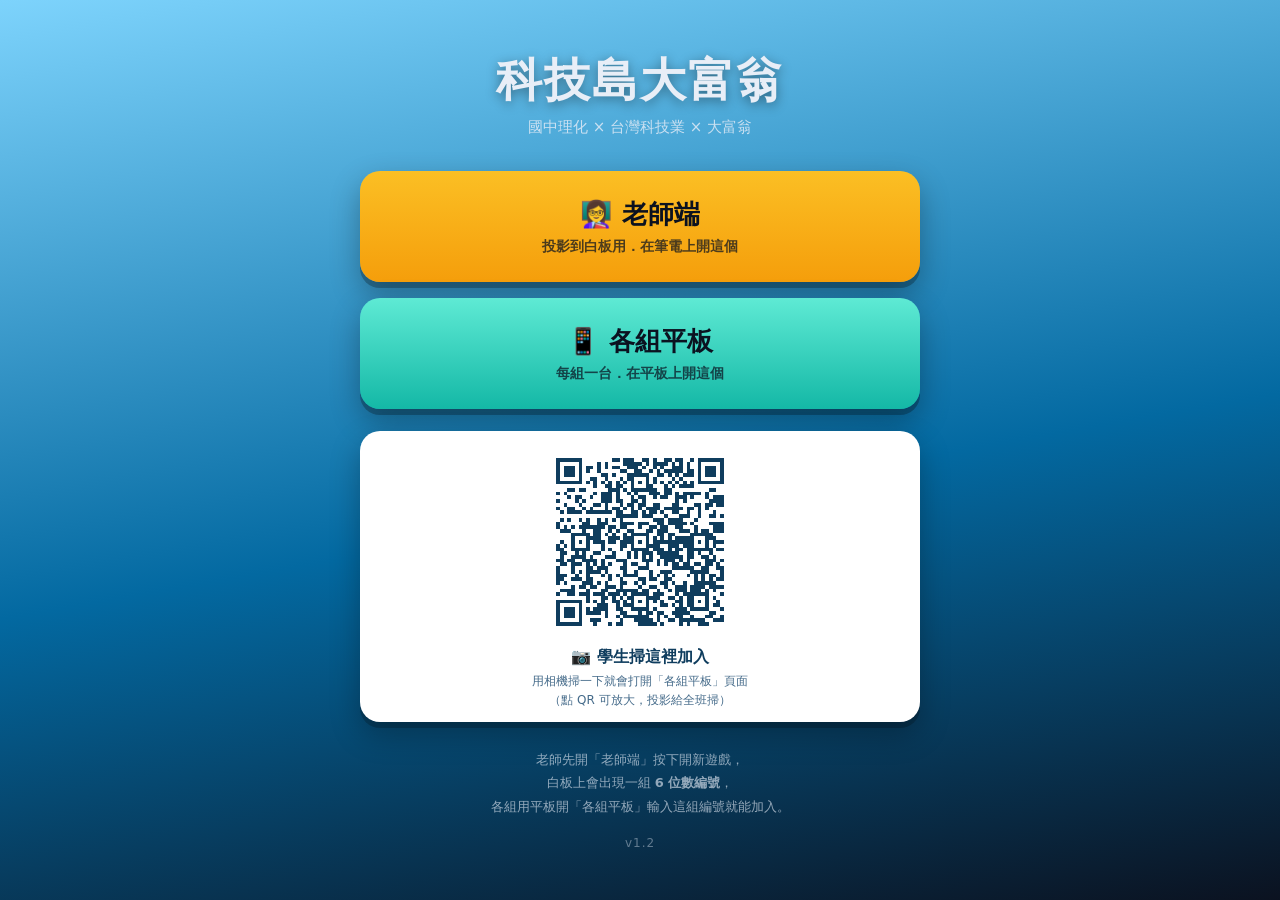
<file: index.html>
<!doctype html>
<html lang="zh-Hant">
<head>
<meta charset="utf-8">
<meta name="viewport" content="width=device-width,initial-scale=1,viewport-fit=cover">
<meta http-equiv="Cache-Control" content="no-cache, no-store, must-revalidate">
<meta http-equiv="Pragma" content="no-cache">
<meta http-equiv="Expires" content="0">
<title>科技島大富翁</title>
<style>
*{box-sizing:border-box;-webkit-tap-highlight-color:transparent}
html,body{margin:0;padding:0;min-height:100%}
body{background:linear-gradient(170deg,#7dd3fc 0%,#0369a1 55%,#0b1220 100%);
     color:#e8eef7;font-family:"Noto Sans TC","Microsoft JhengHei",system-ui,sans-serif;
     display:flex;align-items:center;justify-content:center;padding:24px;min-height:100vh}
.box{width:100%;max-width:560px;text-align:center}
h1{font-size:clamp(30px,7vw,46px);margin:0 0 6px;letter-spacing:2px;
   text-shadow:0 3px 12px rgba(0,0,0,.4)}
.sub{color:rgba(232,238,247,.8);font-size:15px;margin-bottom:34px}
.btn{display:block;text-decoration:none;color:#0b1220;border-radius:20px;
     padding:26px 22px;margin-bottom:16px;font-weight:900;
     box-shadow:0 6px 0 rgba(0,0,0,.25),0 12px 30px rgba(0,0,0,.3);
     transition:transform .12s}
.btn:active{transform:translateY(4px);box-shadow:0 2px 0 rgba(0,0,0,.25)}
.btn .t{font-size:26px;display:block}
.btn .d{font-size:14px;font-weight:700;opacity:.72;margin-top:6px;display:block}
.teacher{background:linear-gradient(180deg,#fbbf24,#f59e0b)}
.player{background:linear-gradient(180deg,#5eead4,#14b8a6)}
.note{margin-top:26px;font-size:13px;color:rgba(232,238,247,.62);line-height:1.8}
.ver{margin-top:18px;font-size:12px;color:rgba(232,238,247,.4);letter-spacing:1px}
/* 學生掃描用的 QR：平時小張放在按鈕下面，點一下放大成投影用大圖 */
.qr{margin-top:22px;background:#fff;border-radius:20px;padding:16px 16px 12px;
    box-shadow:0 6px 0 rgba(0,0,0,.2),0 12px 30px rgba(0,0,0,.28);cursor:pointer}
.qr img{width:190px;height:190px;display:block;margin:0 auto;image-rendering:pixelated}
.qr .qt{color:#0f3d5e;font-weight:900;font-size:16px;margin-top:10px}
.qr .qh{color:#456b8a;font-size:12px;margin-top:4px;line-height:1.6}
/* 放大檢視：投影到白板讓全班一起掃 */
#qrBig{position:fixed;inset:0;background:rgba(8,20,34,.94);display:none;
       align-items:center;justify-content:center;flex-direction:column;z-index:99;padding:20px}
#qrBig.on{display:flex}
#qrBig img{width:min(70vh,70vw);height:min(70vh,70vw);background:#fff;
           border-radius:24px;padding:20px;image-rendering:pixelated}
#qrBig .bt{color:#fff;font-size:clamp(20px,3.4vw,32px);font-weight:900;margin-top:20px}
#qrBig .bu{color:#9fd8f5;font-size:clamp(13px,1.8vw,18px);margin-top:8px;word-break:break-all}
#qrBig .bc{color:rgba(255,255,255,.6);font-size:14px;margin-top:18px}
</style>
</head>
<body>
<div class="box">
  <h1>科技島大富翁</h1>
  <div class="sub">國中理化 × 台灣科技業 × 大富翁</div>

  <a class="btn teacher" href="teacher.html">
    <span class="t">👩‍🏫 老師端</span>
    <span class="d">投影到白板用．在筆電上開這個</span>
  </a>

  <a class="btn player" href="player.html">
    <span class="t">📱 各組平板</span>
    <span class="d">每組一台．在平板上開這個</span>
  </a>

  <div class="qr" id="qrCard" title="點一下放大，投影給全班掃">
    <img src="images/qr/player_qr.png" alt="掃我加入遊戲的 QR Code">
    <div class="qt">📷 學生掃這裡加入</div>
    <div class="qh">用相機掃一下就會打開「各組平板」頁面<br>（點 QR 可放大，投影給全班掃）</div>
  </div>

  <div class="note">
    老師先開「老師端」按下開新遊戲，<br>
    白板上會出現一組 <b>6 位數編號</b>，<br>
    各組用平板開「各組平板」輸入這組編號就能加入。
  </div>
  <div class="ver">v1.2</div>
</div>
<div id="qrBig">
  <img src="images/qr/player_qr.png" alt="加入遊戲的 QR Code（放大）">
  <div class="bt">📷 用相機掃這個加入遊戲</div>
  <div class="bu">https://w49341203-oss.github.io/tech-island-monopoly/player.html</div>
  <div class="bc">點畫面任一處關閉</div>
</div>
<script>
// QR 點一下放大（投影給全班掃），再點一下或按 Esc 關閉
(function () {
  var card = document.getElementById('qrCard');
  var big = document.getElementById('qrBig');
  if (!card || !big) return;
  card.addEventListener('click', function () { big.classList.add('on'); });
  big.addEventListener('click', function () { big.classList.remove('on'); });
  document.addEventListener('keydown', function (e) {
    if (e.key === 'Escape') big.classList.remove('on');
  });
})();
</script>
</body>
</html>
</file>
